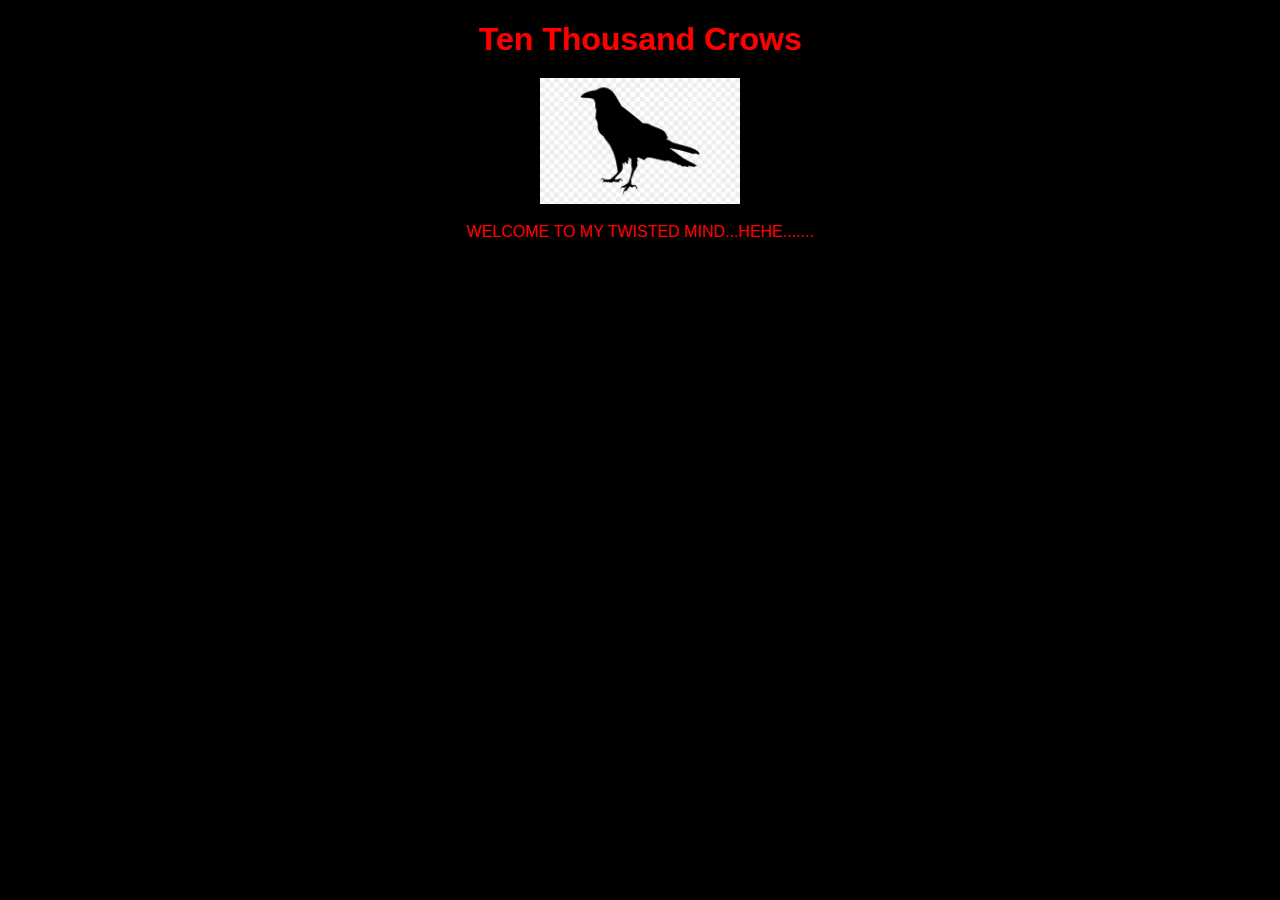
<file: index.html>
<!DOCTYPE html>
<html>
<head>
  <meta charset="UTF-8">
  <title>Ten Thousand Crows</title>
  <style>
    body {
      text-align: center;
      font-family: Arial, sans-serif;
      background-color: black;
      color: red;
    }

    h1 {
      margin-bottom: 10px; /* shrink the gap under the header */
    }

    img {
      margin: 10px 0; /* shrink the space around the crow */
      max-width: 200px; /* optional: resize the crow if it feels too big */
    }

    p {
      margin-top: 5px; /* bring text closer to the crow */
    }
  </style>
</head>
<body>
  <h1>Ten Thousand Crows</h1>
  <img src="crow.png" alt="Crow">
  <p>WELCOME TO MY TWISTED MIND...HEHE.......</p>
</body>
</html>
</file>
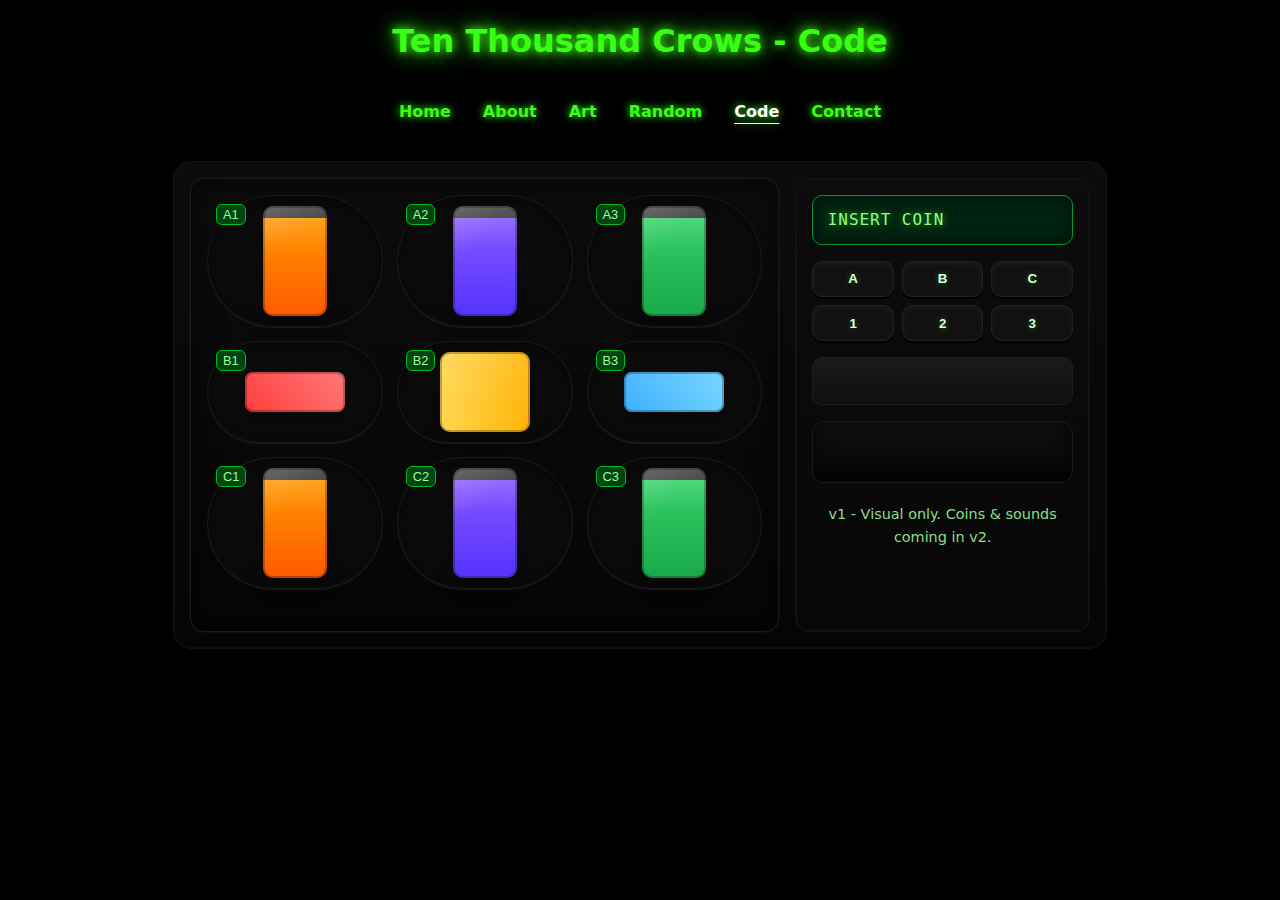
<file: code.html>
<!DOCTYPE html>
<html lang="en">
<head>
    <meta charset="utf-8" />
    <title>Code - Ten Thousand Crows</title>
    <meta name="viewport" content="width=device-width, initial-scale=1.0" />
    <style>
        :root {
            --bg: #000;
            --fg: #e8ffe8;
            --muted: #8adf8a;
            --neon: #39ff14;
            --glass: #0b0f0b;
            --panel: #0a0a0a;
            --edge: #111;
            --accent: #1f291f;
        }

        html, body {
            background: var(--bg);
            color: var(--fg);
            font: 16px/1.600 system-ui, sans-serif;
            margin: 0
        }

        h1 {
            margin: 1rem 0;
            text-align: center;
            color: var(--neon);
            text-shadow: 0 0 10px var(--neon), 0 0 24px var(--neon);
        }

        nav {
            margin: .25rem 0;
            text-align: center;
        }

        nav ul {
            list-style: none;
            padding: 0;
            display: inline-flex;
            gap: 2rem;
        }

        nav a {
            color: var(--neon);
            text-decoration: none;
            font-weight: 700;
            text-shadow: 0 0 8px var(--neon);
        }

        nav a:hover {
            color: #fff;
            text-shadow: 0 0 14px var(--neon), 0 0 30px var(--neon);
        }

        nav a.active {
            color: #fff;
            text-decoration: underline;
            text-underline-offset: 6px;
        }

        /* Vending Machine */

        .wrap {
            display: grid;
            place-items: center;
            padding: 1rem;
        }

        .vm {
            width: min(900px, 95vw);
            display: grid;
            grid-template-columns: 2fr 1fr;
            gap: 1rem;
            background: linear-gradient(180deg, #0c0c0c, #050505);
            border: 1px solid var(--edge);
            border-radius: 18px;
            box-shadow: 0 0 0 1px #0f0f0f inset, 0 10px 30px #000;
            padding: 1rem;
        }

        @media (max-width: 760px) {
            .vm {
                grid-template-columns: 1fr;
            }
        }

        /* Display Window */
        .window {
            position: relative;
            border-radius: 14px;
            padding: 1rem;
            background: 
                radial-gradient(120%, 100% at 0% 0%, rgba(57, 255, 20, .07), transparent 60%),
                linear-gradient(180deg, #0b120b, #060906);
            border: 1px solid #162016;
            box-shadow: inset 0 0 30px rgba(0, 0, 0, .6), 0 0 0 1px #0e0e0e;
            min-height: 420px;
            overflow: hidden;
        }

        .brand {
            position: absolute;
            inset: 10px auto auto 10px;
            color: var(--muted);
            font-weight: 700;
            letter-spacing: .04em;
            text-shadow: 0 0 8px rgba(57, 255, 20, .6);
            font-size: .0rem;
        }

        .shelves {
            display: grid;
            gap: 14px;
            grid-template-columns: repeat(3, 1fr);
        }

        .slot {
            position: relative;
            border: 1px solid #1a1a1a;
            border-radius: 112px;
            padding: 10px;
            background: linear-gradient(180deg, #0c0c0c, #0a0a0a);
            box-shadow: inset 0 6px 14px rgba(0, 0, 0, .45), 0 1px 0 #1b1b1b;
            display: grid;
            place-items: center;
            cursor: pointer;
            transition: transform .05s ease, box-shadow .05s ease;
        }

        .slot:active {
            transform: translateY(1px);
            box-shadow: inset 0 8px 16px rgba(0, 0, 0, .6);
        }

        .tag {
            position: absolute;
            left: 8px;
            top: 8px;
            font-size: .8rem;
            color: #9aff9a;
            background: #041;
            padding: 2px 6px;
            border-radius: 6px;
            border: 1px solid #0b2;
        }

        /* Items */
        .can, .bar, .chips {
            display: block;
        }

        .can {
            width: 64px;
            height: 110px;
            border-radius: 10px;
            background: 
                linear-gradient(180deg, rgba(255, 255, 255, .18), transparent 40%),
                linear-gradient(135deg, rgba(255, 255, 255, .12), transparent 35%),
                linear-gradient(180deg, #333 0 12px, transparent 0),
                linear-gradient(180deg, var(--c1), var(--c2));
            box-shadow: inset 0 0 0 2px rgba(0, 0, 0, .25), 0 8px 16px rgba(0, 0, 0, .35);
        }

        .can.orange {
            --c1: #ff9d00;
            --c2: #ff5a00;
        }

        .can.berry {
            --c1: #8a5bff;
            --c2: #5533ff;
        }

        .can.lime {
            --c1: #35d46a;
            --c2: #1aa94a;
        }

        .bar {
            width: 100px;
            height: 40px;
            border-radius: 8px;
            background: 
                linear-gradient(180deg, rgba(255, 255, 255, .1), transparent),
                linear-gradient(90deg, var(--b1), var(--b2));
            box-shadow: inset 0 0 0 2px rgba(0, 0, 0, .25), 0 4px 12px rgba(0, 0, 0, .35);
        }

        .bar.red {
            --b1: #ff3b3b;
            --b2: #ff6a6a;
        }

        .bar.blue {
            --b1: #3bb0ff;
            --b2: #6ad0ff;
        }

        .chips {
            width: 90px;
            height: 80px;
            border-radius: 10px;
            background:
                linear-gradient(180deg, rgba(255, 255, 255, .12), transparent),
                linear-gradient(90deg, #ffd54d, #ffb300);
            box-shadow: inset 0 0 0 2px rgba(0, 0, 0, .25), 0 6px 16px rgba(0, 0, 0, .35);
        }

        /* Control Panel */
        .panel {
            background: linear-gradient(180deg, #0c0c0c, #070707);
            border: 1px solid var(--edge);
            border-radius: 14px;
            padding: 1rem;
            box-shadow: inset 0 0 0 1px #141414;
            display: grid;
            gap: 1rem;
            align-content: start;
        }

        .display {
            font-family: ui-monospace, SFMono-Regular, Menlo, Consolas, monospace;
            background: #021;
            color: #8dff8d;
            border: 1px solid #093;
            padding: .7rem .9rem;
            border-radius: 10px;
            letter-spacing: .06em;
            text-shadow: 0 0 8px rgba(57, 255, 20, .7);
            box-shadow: inset 0 0 14px rgba(0, 0, 0, .6);
        }

        .keypad {
            display: grid;
            grid-template-columns: repeat(3, 1fr);
            gap: .5rem;
        }

        .key {
            background: #111;
            color: #d9ffd9;
            border: 1px solid #222;
            border-radius: 10px;
            padding: .6rem 0;
            cursor: pointer;
            font-weight: 700;
            box-shadow: inset 0 2px 6px rgba(255, 255, 255, .05), 0 2px 0 #000;
            transition: transform .04s ease, box-shadow .04s ease, color .2s ease;
            text-shadow: 0 0 6px rgba(57, 255, 20, .4);
        }

        .key:active {
            transform: translateY(1px);
            box-shadow: inset 0 4px 10px rgba(0, 0, 0, .6);
            color: #fff;
        }

        .coin-slot {
            height: 46px;
            border: 1px solid #1e1e1e;
            border-radius: 10px;
            background: linear-gradient(180deg, #1a1a1a, #0f0f0f);
            position: relative;
            display: grid;
            place-items: center;
        }

        coin-slot::after {
            content: "";
            width: 70%;
            height: 8px;
            border-radius: 6px;
            background: #000;
            box-shadow: inset 0 -1px 0 #333, inset 0 1px 0 #000;
        }

        .tray {
            height: 60px;
            border: 1px solid #1a1a1a;
            border-radius: 12px;
            background: linear-gradient(180deg, #0f0f0f, #070707);
            box-shadow: inset 0 -8px 20px rgba(0, 0, 0, .7);
        }

        .note {
            color: var(--muted);
            text-align: center;
            margin-top: .25rem;
            font-size: .9rem;
        }
    </style>
</head>
<body>
    <h1>Ten Thousand Crows - Code</h1>

    <nav>
        <ul>
            <li><a href="index.html">Home</a></li>
            <li><a href="about.html">About</a></li>
            <li><a href="art.html">Art</a></li>
            <li><a href="random.html">Random</a></li>
            <li><a class="active" href="code.html">Code</a></li>
            <li><a href="contact.html">Contact</a></li>
        </ul>
    </nav>

    <main class="wrap">
        <!-- VENDING MACHINE (VISUAL ONLY) -->
        <section class="vm" aria-label="CSS Vending Machine">
            <div class="window">
                <div class="brand">TEN THOUSAND SNACKS</div>
                <div class="shelves">
                    <!-- ROW 1 -->
                    <button class="slot" aria-label="A1 Orange Soda">
                        <span class="tag">A1</span><span class="can orange"></span>
                    </button>
                    <button class="slot" aria-label="A2 Berry Soda">
                        <span class="tag">A2</span><span class="can berry"></span>
                    </button>
                    <button class="slot" aria-label="A3 Lime Soda">
                        <span class="tag">A3</span><span class="can lime"></span>
                    </button>

                    <!-- ROW 2 -->
                    <button class="slot" aria-label="B1 Red Bar">
                        <span class="tag">B1</span><span class="bar red"></span>
                    </button>
                    <button class="slot" aria-label="B2 Chips">
                        <span class="tag">B2</span><span class="chips"></span>
                    </button>
                    <button class="slot" aria-label="B3 Blue Bar">
                        <span class="tag">B3</span><span class="bar blue"></span>
                    </button>

                    <!-- ROW 3 -->
                    <button class="slot" aria-label="C1 Orange Soda">
                        <span class="tag">C1</span><span class="can orange"></span>
                    </button>
                    <button class="slot" aria-label="C2 Berry Soda">
                        <span class="tag">C2</span><span class="can berry"></span>
                    </button>
                    <button class="slot" aria-label="C3 Lime Soda">
                        <span class="tag">C3</span><span class="can lime"></span>
                    </button>
                </div>
            </div>

            <aside class="panel" aria-label="Controls">
                <div class="display" role="status" aria-live="polite">INSERT COIN</div>
                <div class="keypad" aria-label="Keypad">
                    <button class="key" aria-label="Key A">A</button>
                    <button class="key" aria-label="Key B">B</button>
                    <button class="key" aria-label="Key C">C</button>
                    <button class="key" aria-label="Key 1">1</button>
                    <button class="key" aria-label="Key 2">2</button>
                    <button class="key" aria-label="Key 3">3</button>
                </div>
                <div class="coin-slot" aria-label="Coin Slot"></div>
                <div class="tray" aria-label="Retrieval Tray"></div>
                <div class="note">v1 - Visual only. Coins & sounds coming in v2.</div>
            </aside>
        </section>
    </main>
</body>

</html>
</file>
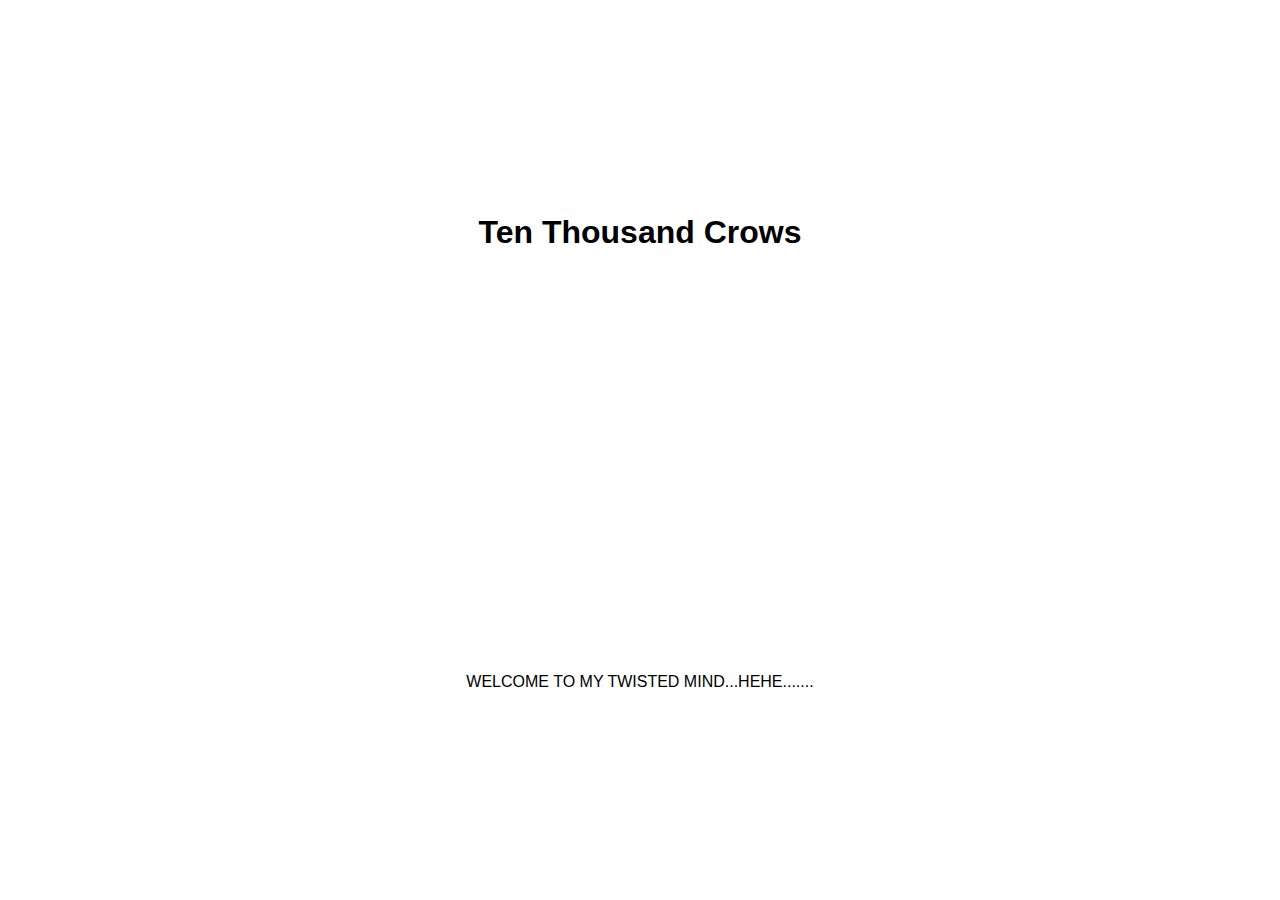
<file: welcome.html>
<!doctype html>
<html>
<head>
    <meta charset="utf-8" />
    <meta name="viewport" content="width=device-width,initial-scale=1" />
    <title>Ten Thousand Crows</title>
    <style>
        body {
            font: 16px sans-serif;
            margin: 0;
            display: grid;
            place-items: center;
            min-height: 100vh
        }
    </style>
</head>
<body>
    <h1>Ten Thousand Crows</h1>
    <p>WELCOME TO MY TWISTED MIND...HEHE.......</p>
</body>
</html>
</file>
